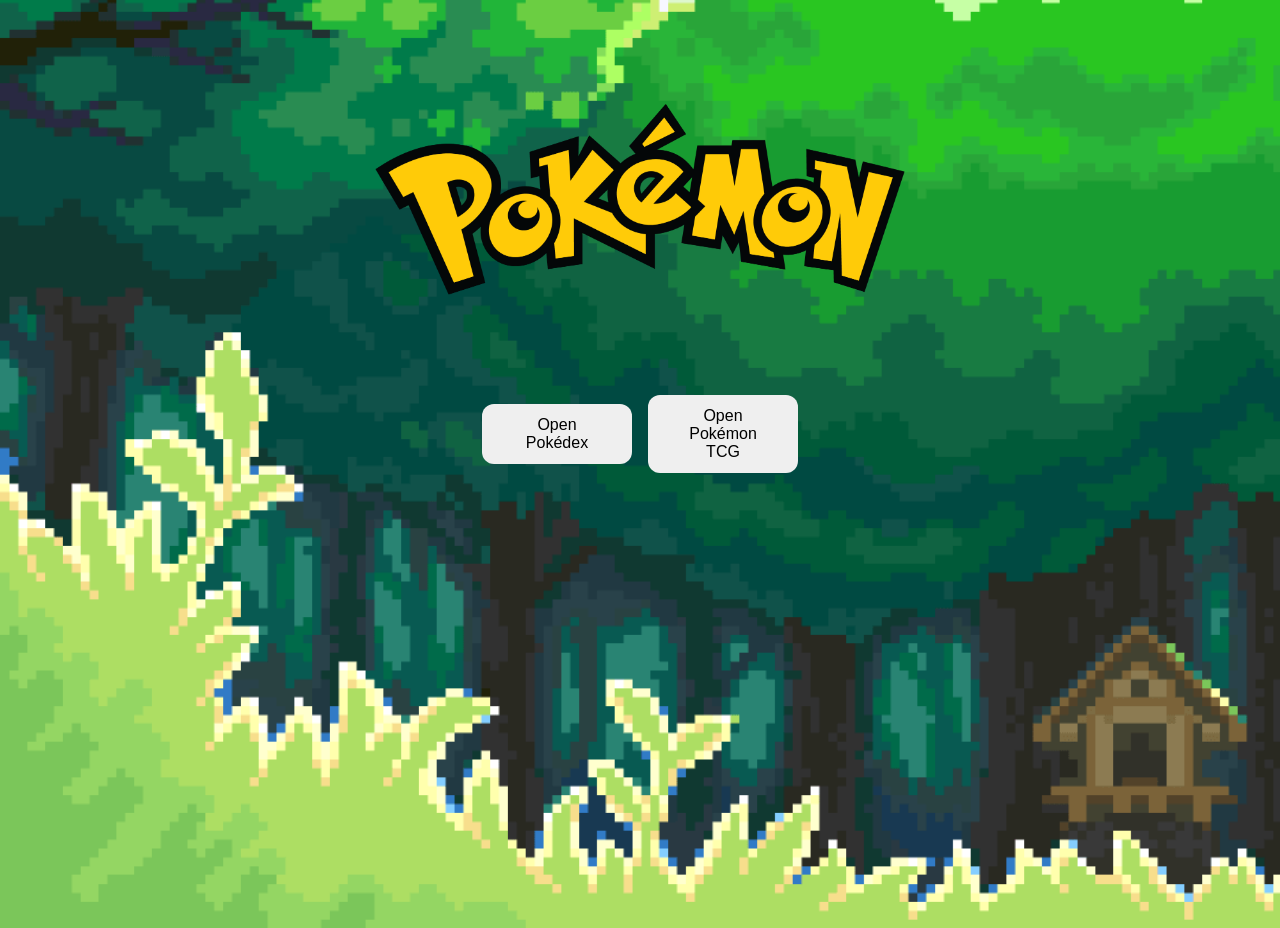
<file: index.html>
<!DOCTYPE html>
<html lang="en">
<head>
    <meta charset="UTF-8">
    <meta name="viewport" content="width=device-width, initial-scale=1.0">
    <title>Pokémon Menu</title>
    <link rel="stylesheet" href="assets/static/style.css">
</head>

<style>
    /* Page-specific layout: pin the logo to the top and center it */
    body {
        /* keep existing layout but push content to the top on the menu page */
        justify-content: flex-start;
    }

    main {
        display: flex;
        flex-direction: column;
        align-items: center;
        justify-content: flex-start;
        min-height: 100vh;
        padding-top: 28px;
        gap: 18px;
    }

    .menu-logo {
        width: 680px;
        max-width: 94%;
        height: auto;
        display: block;
        margin: 0 auto;
    }
</style>
</head>

<body>
    <main class="menu-container">

        <img src="assets/img/pokemon.png" alt="Pokémon logo" class="menu-logo">

        <div class="menu-buttons" role="navigation" aria-label="Open applications">
            <button onclick="location.href='public/pokedex.html'">Open Pokédex</button>
            <button onclick="location.href='public/poketcg.html'">Open Pokémon TCG</button>
        </div>
    </main>

    <script>

    </script>
</body>

</html>
</file>
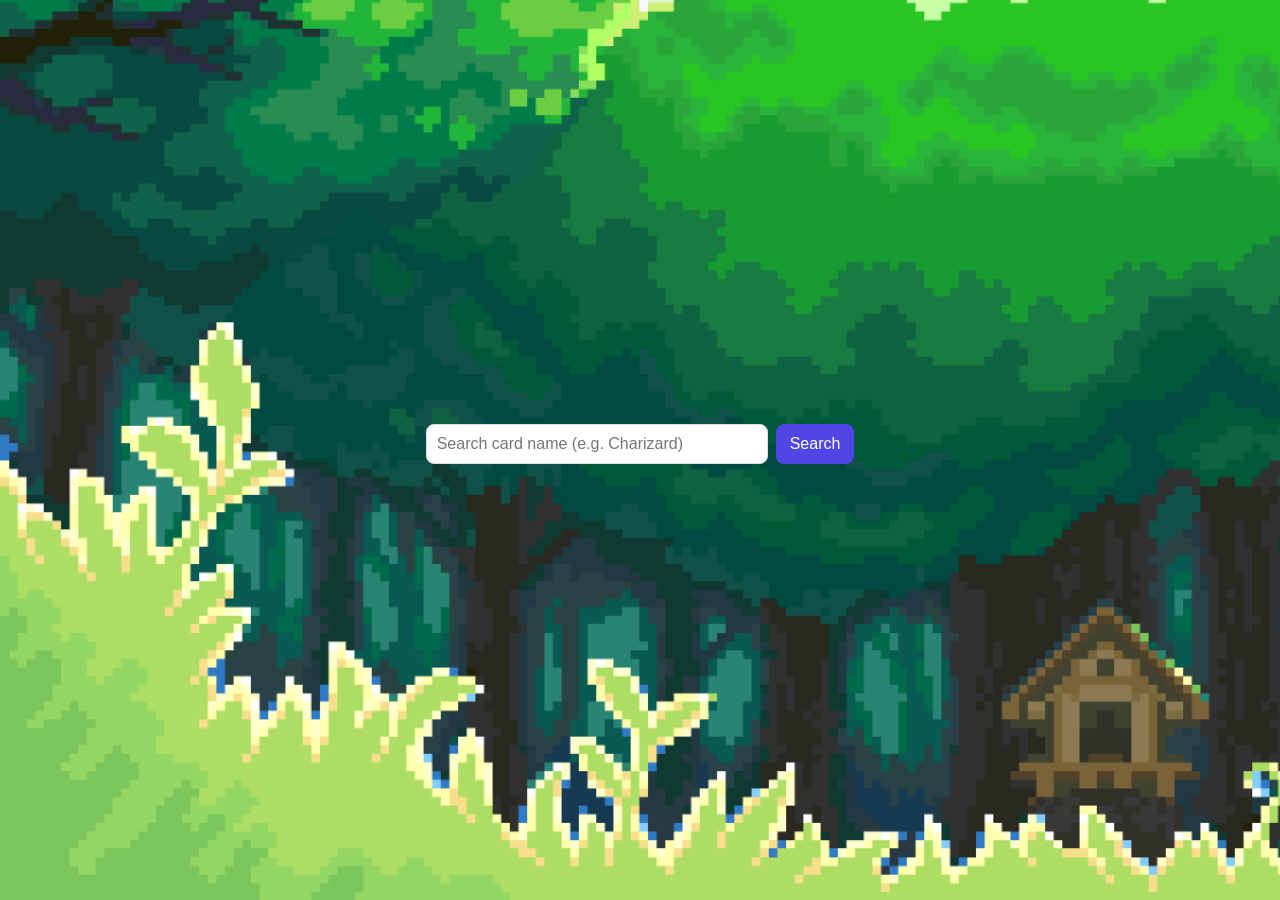
<file: public/poketcg.html>
<!DOCTYPE html>
<html lang="en">
<head>
        <meta charset="UTF-8">
        <meta name="viewport" content="width=device-width, initial-scale=1.0">
        <title>Pokemon TCG</title>
        <link rel="stylesheet" href="../assets/static/style.css">
        <style>
            /* small page-specific layout for the TCG page */
            .tcg-container { max-width:1100px; margin:28px auto; padding:12px; }
            .tcg-search { display:flex; gap:8px; justify-content:center; margin-bottom:12px }
            #tcgQuery { flex:1 0 320px; padding:10px; border-radius:8px; border:1px solid #ddd }
            #tcgSearchBtn { padding:10px 14px; border-radius:8px; border:none; background:#4f46e5; color:#fff }
            .tcg-results { display:flex; flex-wrap:wrap; gap:12px; justify-content:center; margin-top:12px }
            .tcg-card { width:140px; background:#fff; border-radius:8px; padding:8px; text-align:center; box-shadow:0 6px 18px rgba(0,0,0,0.06) }
            .tcg-card img { width:100%; height:auto; border-radius:6px; display:block }
            .tcg-card-name { font-weight:700; font-size:0.9rem; margin-top:6px }
            .tcg-card-set { font-size:0.8rem; color:#666; margin-top:2px }
        </style>
</head>
<body>
        <div class="tcg-container">
            <div class="tcg-search">
                <input id="tcgQuery" placeholder="Search card name (e.g. Charizard)" />
                <button id="tcgSearchBtn">Search</button>
            </div>
            <div id="tcgMessage" role="status" style="text-align:center;margin-bottom:8px"></div>
            <div id="tcgResults" class="tcg-results"></div>
        </div>

        <script src="../js/poketcg.js"></script>
</body>

</html>
</file>
<file: assets/static/style.css>
body {
        min-height: 100vh;
        margin: 0;
        display: flex;
        flex-direction: column;
        justify-content: center;
        align-items: center;
        text-align: center;
        background-image: url(../img/wallpaper.png);
        background-size: cover;
        font-family: -apple-system, BlinkMacSystemFont, 'Segoe UI', Roboto, 'Helvetica Neue', Arial;
        color: #222;
    }

    .container {
        align-content: center;
        text-align: center;
        padding: 20px;
        border-radius: 16px;
        box-shadow: 0 4px 12px rgba(0, 0, 0, 0.1);
        background-color: #fff;
    }

    .menu-logo {
        width: 240px;
        height: auto;
        align-content: center;
    }

    #pokemonSprite {
        display: block;
        margin: 8px auto;
        width: 160px;
        height: 160px;
        object-fit: contain;
        border-radius: 10px;
    }

    #typesList {
        list-style: none;
        padding: 0;
        margin: 0 auto;
        display: inline-block;
        text-align: left;
    }

    #typesList li {
        display: inline-block;
        padding: 6px 10px;
        border-radius: 999px;
        background: #eef2ff;
        color: #2b2b2b;
        font-weight: 600;
        font-size: 0.9rem;
        text-transform: capitalize;
    }

    #typesList {
        list-style: none;
        padding: 0;
        margin: 8px auto 14px auto;
        display: flex;
        gap: 8px;
        justify-content: center;
    }

    #typesList li {
        display: inline-block;
        padding: 6px 10px;
        border-radius: 999px;
        background: #eef2ff;
        color: #2b2b2b;
        font-weight: 600;
        font-size: 0.9rem;
        text-transform: capitalize;
    }

    #pokemonStats table {
        margin: 10px auto 0 auto;
        border-collapse: collapse;
        width: 100%;
        max-width: 520px;
    }

    #statsTable th,
    #statsTable td {
        padding: 8px 12px;
        border-bottom: 1px solid #eef2f6;
        text-align: center;
    }

    #statsTable thead th {
        background: transparent;
        font-weight: 700;
    }

    button {
        display: inline-block;
        padding: 12px 24px;
        border-radius: 12px;
        text-decoration: none;
        font-weight: 500;
        transition: all 0.3s cubic-bezier(0.4, 0, 0.2, 1);
        cursor: pointer;
        border: none;
        font-family: inherit;
        font-size: 1rem;
        width: 150px;
    }

    /* Layout for the menu page buttons: keep them on a single row */
    .menu-buttons {
        display: flex;
        gap: 16px;
        justify-content: center;
        align-items: center;
        margin-top: 8px;
        flex-wrap: nowrap;
    }

    input {
        font-size: 1rem;
        padding: 12px;
        border-radius: 12px;
        border: 2px solid #ccc;
        outline: none;
        transition: border-color 0.3s cubic-bezier(0.4, 0, 0.2, 1);
    }
</file>
